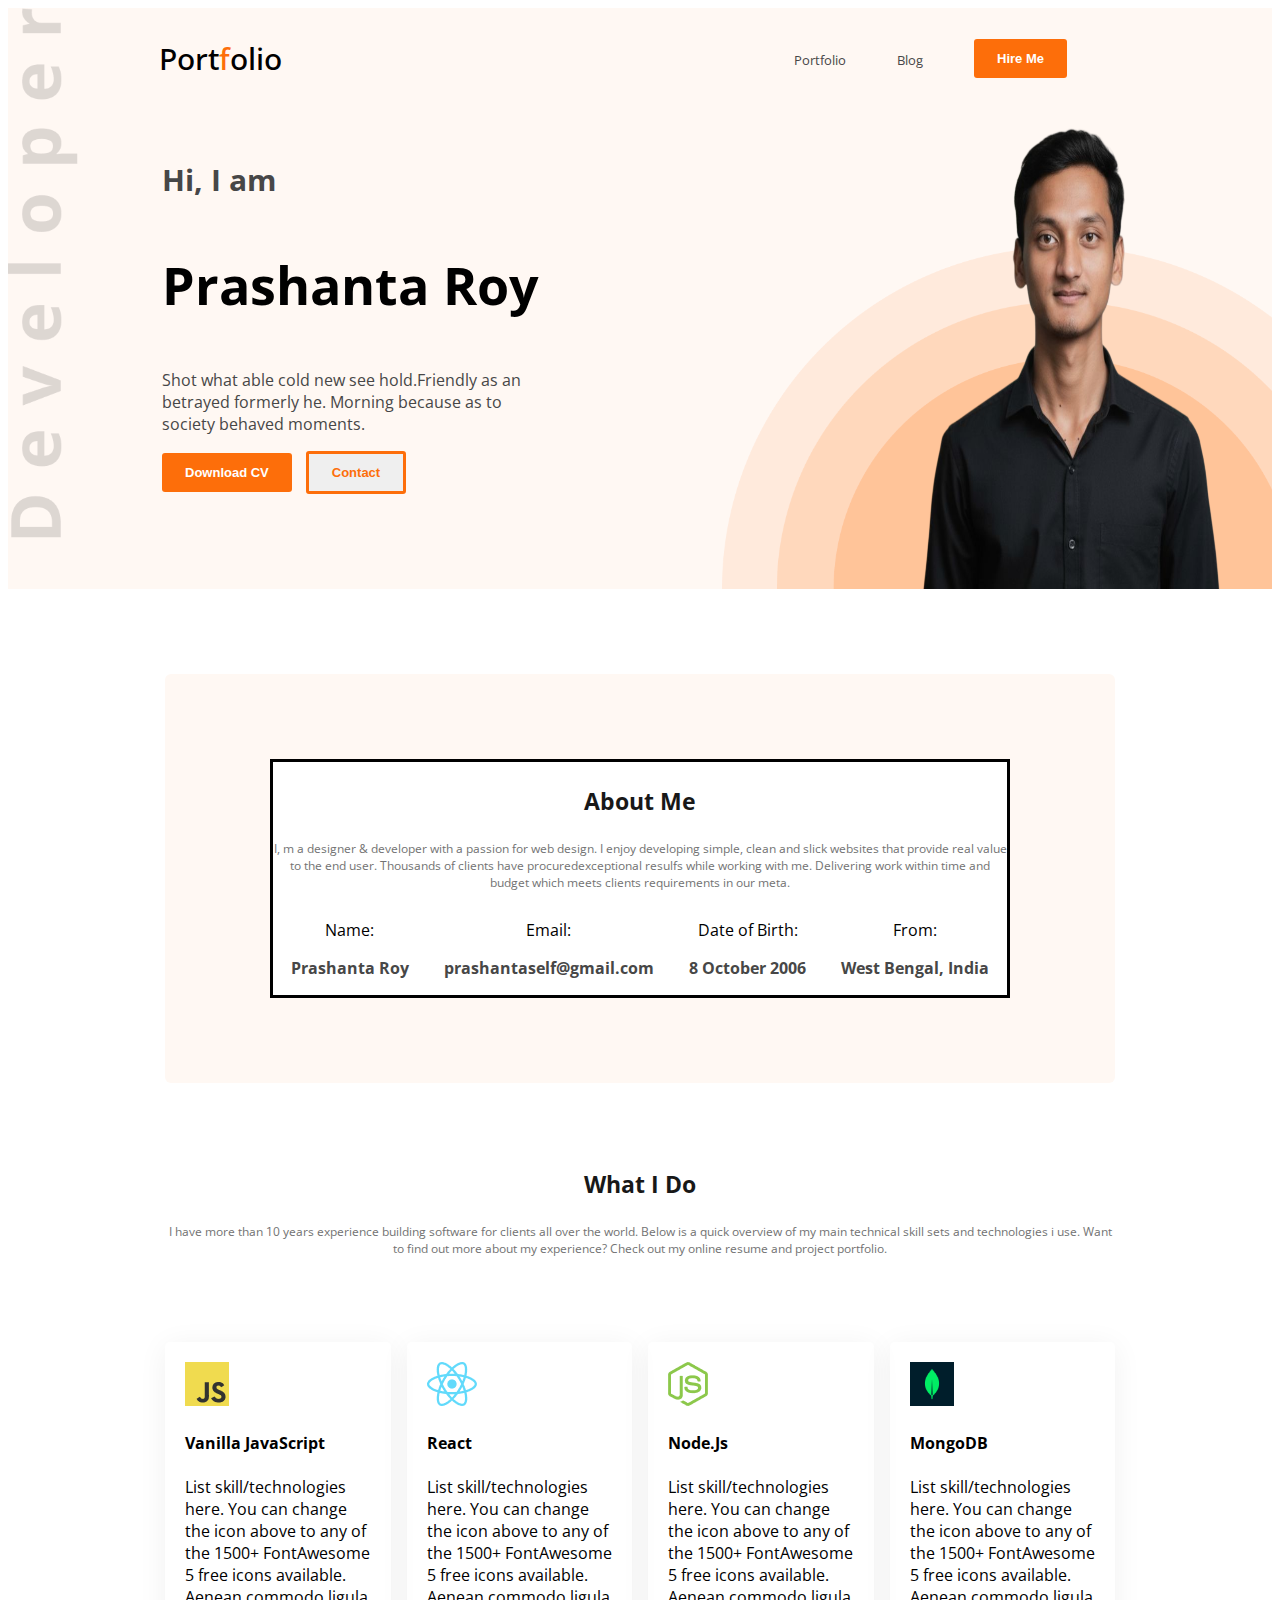
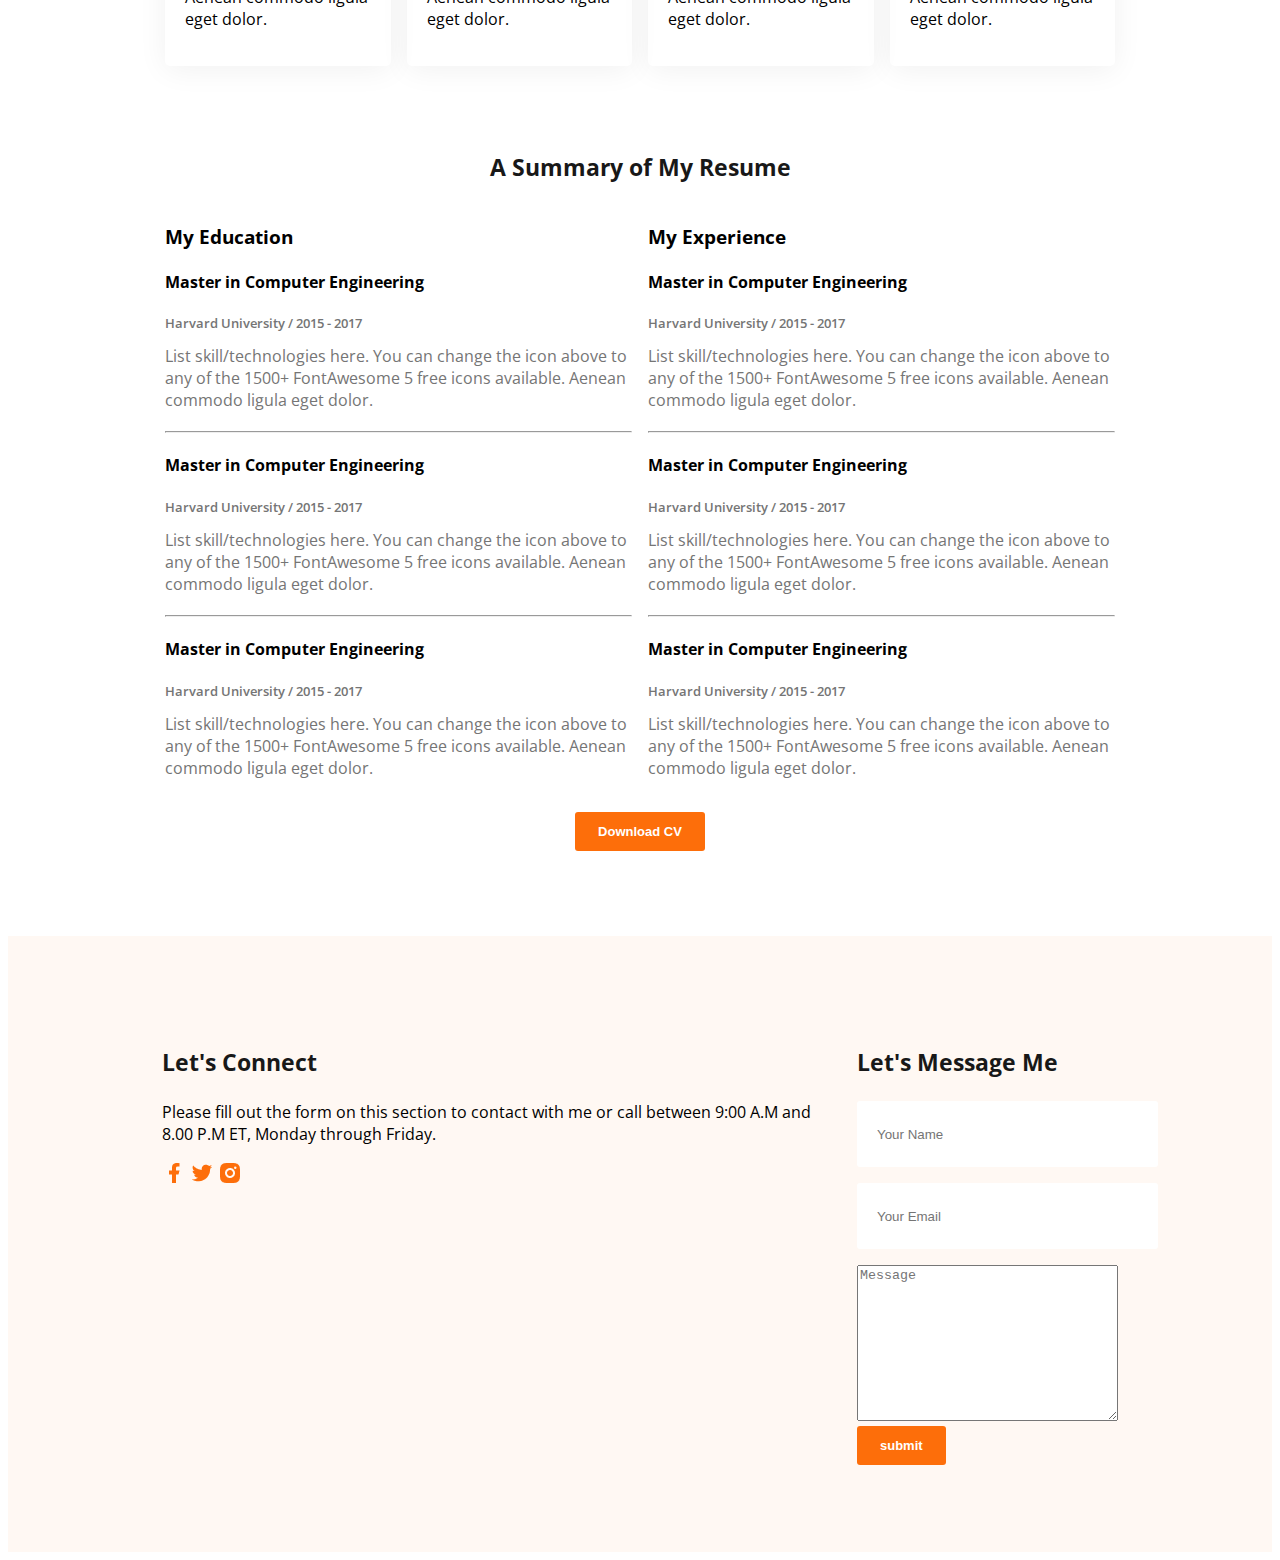
<file: index.html>
<!DOCTYPE html>
<html lang="en">

<head>
    <meta charset="UTF-8">
    <meta name="viewport" content="width=device-width, initial-scale=1.0">
    <title>Web Developer Portfolio</title>
    <link rel="preconnect" href="https://fonts.googleapis.com">
    <link rel="preconnect" href="https://fonts.gstatic.com" crossorigin>
    <link href="https://fonts.googleapis.com/css2?family=Open+Sans:ital,wght@0,300..800;1,300..800&display=swap"
        rel="stylesheet">
    <link rel="stylesheet" href="styles/portfolio.css">
</head>

<body class="open-sans-normal">
    <header class="header">
        <nav>
            <h3 class="nav-title">Port<span class="text-primary">f</span>olio</h3>
            <ul>
                <li><a class="dark-2" href="">Portfolio</a></li>
                <li><a class="dark-2" href="">Blog</a></li>
                <li><a href=""><button class="btn-primary">Hire Me</button></a></li>
            </ul>
        </nav>

        <div class="banner">
            <div class="banner-content">
                <h5 class="banner-greetings dark-2">Hi, I am</h5>
                <h2 class="banner-title">Prashanta Roy</h2>
                <p class="banner-description dark-2">
                    Shot what able cold new see hold.Friendly as an betrayed formerly he. Morning because as to society
                    behaved moments.
                </p>
                <button class="btn-primary">Download CV</button>
                <button class="btn-secondary">Contact</button>
            </div>
            <img class="banner-profile-picture" src="images/prashanta.png" alt="">
        </div>
    </header>

    <main>
        <section class="about secondary-bg">
            <div class="section-border">
                <h3 class="section-title">About Me</h3>
                <p class="section-description">
                    I, m a designer & developer with a passion for web design. I enjoy developing simple, clean and
                    slick websites that provide real value to the end user. Thousands of clients have
                    procuredexceptional resulfs while working with me. Delivering work within time and budget which
                    meets clients requirements in our meta.
                </p>

                <div class="about-items">
                    <div class="about-item">
                        <p class="item-title">Name:</p>
                        <p class="item-description">Prashanta Roy</p>
                    </div>
                    <div class="about-item">
                        <p class="item-title">Email:</p>
                        <p class="item-description">prashantaself@gmail.com</p>
                    </div>
                    <div class="about-item">
                        <p class="item-title">Date of Birth:</p>
                        <p class="item-description">8 October 2006</p>
                    </div>
                    <div class="about-item">
                        <p class="item-title">From:</p>
                        <p class="item-description">West Bengal, India</p>
                    </div>
                </div>
            </div>
        </section>


        <!-- skills section start -->
        <section class="skills">
            <h3 class="section-title text-center">What I Do</h3>
            <p class="section-description text-center">
                I have more than 10 years experience building software for clients all over the world. Below is a quick
                overview of my main technical skill sets and technologies i use. Want to find out more about my
                experience? Check out my online resume and project portfolio.
            </p>

            <section class="skills-container">
                <!-- .skills*4>img+h4.skill-title+skill-description -->
                <div class="skill">
                    <img src="/images/icons/js.png" alt="">
                    <h4 class="skill-title">Vanilla JavaScript</h4>
                    <p class="skill-description">
                        List skill/technologies here. You can change the icon above to any of the 1500+ FontAwesome 5
                        free icons available. Aenean commodo ligula eget dolor.
                    </p>
                </div>

                <div class="skill">
                    <img src="/images/icons/react.png" alt="">
                    <h4 class="skill-title">React</h4>
                    <p class="skill-description">
                        List skill/technologies here. You can change the icon above to any of the 1500+ FontAwesome 5
                        free icons available. Aenean commodo ligula eget dolor.
                    </p>

                </div>
                <div class="skill">
                    <img src="/images/icons/nodejs.png" alt="">
                    <h4 class="skill-title">Node.Js</h4>
                    <p class="skill-description">
                        List skill/technologies here. You can change the icon above to any of the 1500+ FontAwesome 5
                        free icons available. Aenean commodo ligula eget dolor.
                    </p>
                </div>
                <div class="skill">
                    <img src="/images/icons/mongo.png" alt="">
                    <h4 class="skill-title">MongoDB</h4>
                    <p class="skill-description">
                        List skill/technologies here. You can change the icon above to any of the 1500+ FontAwesome 5
                        free icons available. Aenean commodo ligula eget dolor.
                    </p>

                </div>
            </section>
        </section>

        <!-- Resume Section -->

        <section class="resume">
            <h3 class="section-title text-center">A Summary of My Resume</h3>
            <div class="resume-container">
                <!-- .resume-colum*2>h3.resume-colum-title+.experience*3>h4.experience-title+h5.experience-sub-title+.experience-description -->
                <div class="resume-column">
                    <h3 class="resume-column-title">My Education</h3>
                    <div class="experience">
                        <h4 class="experience-title">Master in Computer Engineering</h4>
                        <h5 class="experience-sub-title">Harvard University / 2015 - 2017</h5>
                        <div class="experience-description">
                            List skill/technologies here. You can change the icon above
                            to any of the 1500+ FontAwesome 5 free icons available. Aenean commodo ligula eget dolor.
                        </div>
                    </div>
                    <hr>

                    <div class="experience">
                        <h4 class="experience-title">Master in Computer Engineering</h4>
                        <h5 class="experience-sub-title">Harvard University / 2015 - 2017</h5>
                        <div class="experience-description">
                            List skill/technologies here. You can change the icon above
                            to any of the 1500+ FontAwesome 5 free icons available. Aenean commodo ligula eget dolor.
                        </div>
                    </div>
                    <hr>

                    <div class="experience">
                        <h4 class="experience-title">Master in Computer Engineering</h4>
                        <h5 class="experience-sub-title">Harvard University / 2015 - 2017</h5>
                        <div class="experience-description">
                            List skill/technologies here. You can change the icon above
                            to any of the 1500+ FontAwesome 5 free icons available. Aenean commodo ligula eget dolor.
                        </div>
                    </div>
                </div>

                <div class="resume-column">
                    <h3 class="resume-column-title">My Experience</h3>
                    <div class="experience">
                        <h4 class="experience-title">Master in Computer Engineering</h4>
                        <h5 class="experience-sub-title">Harvard University / 2015 - 2017</h5>
                        <div class="experience-description">
                            List skill/technologies here. You can change the icon above
                            to any of the 1500+ FontAwesome 5 free icons available. Aenean commodo ligula eget dolor.
                        </div>
                    </div>
                    <hr>

                    <div class="experience">
                        <h4 class="experience-title">Master in Computer Engineering</h4>
                        <h5 class="experience-sub-title">Harvard University / 2015 - 2017</h5>
                        <div class="experience-description">
                            List skill/technologies here. You can change the icon above
                            to any of the 1500+ FontAwesome 5 free icons available. Aenean commodo ligula eget dolor.
                        </div>
                    </div>
                    <hr>

                    <div class="experience">
                        <h4 class="experience-title">Master in Computer Engineering</h4>
                        <h5 class="experience-sub-title">Harvard University / 2015 - 2017</h5>
                        <div class="experience-description">
                            List skill/technologies here. You can change the icon above
                            to any of the 1500+ FontAwesome 5 free icons available. Aenean commodo ligula eget dolor.
                        </div>
                    </div>
                </div>
            </div>
            <div class="text-center resume-download-cv">
                <button class="btn-primary">Download CV</button>
            </div>
        </section>
    </main>

    <footer class="secondary-bg">
        <div class="footer-column">
            <h3 class="section-title">Let's Connect</h3>
            <p>Please fill out the form on this section to contact with me or call between 9:00 A.M and 8.00 P.M ET,
                Monday through Friday.</p>
            <div>
                <a href="https://www.facebook.com/prashantaself/"><img src="images/icons/facebook.png" alt=""></a>
                <a href="https://www.x.com/prashantaself/"><img src="images/icons/twitter.png" alt=""></a>
                <a href="https://www.instagram.com/prashantaself/"><img src="images/icons/insta.png" alt=""></a>
            </div>
        </div>

        <div class="footer-column">
            <h3 class="section-title">Let's Message Me</h3>
            <form action="">
                <div class="form-field">
                    <input type="text" placeholder="Your Name">
                    <input type="email" placeholder="Your Email">
                    <textarea name="" id="" cols="30" rows="10" placeholder="Message"></textarea>
                </div>
                <input class="btn-primary" type="submit" value="submit">
            </form>

        </div>

    </footer>
</body>

</html>
</file>
<file: styles/portfolio.css>
.open-sans-normal {
    font-family: "Open Sans", sans-serif;
    font-optical-sizing: auto;
    font-style: normal;
    font-variation-settings:
        "wdth" 100;
}


/* shared style */

.secondary-bg {
    background-color: #FFF8F3;

}

.text-primary {
    color: #FD6E0A;
}

.dark-2 {
    color: #474747;
}

.btn-primary {
    background-color: #FD6E0A;
    font-weight: bold;
    font-size: 13px;
    color: white;
    padding: 12px 23px;
    border-radius: 3px;
    border: none;
}

.btn-secondary {
    font-weight: bold;
    margin-left: 10px;
    color:  #FD6E0A;
    font-size: 13px;
    padding: 11px 23px;
    border-radius: 3px;
    border:  solid #FD6E0A;
}

.section-title {
    font-size: 23px;
    font-weight: bold;
    color: #181818;
}

.section-description {
    font-size: 12px;
    color: #737373;
}

.text-center {
    text-align: center;
}

/* header */
.header {
    background-image: url('../images/developer.png'), url('../images/header_bg.png');
    background-repeat: no-repeat;
    background-position: top left, bottom right;
    background-color: #FFF8F3;
    background-size: 70px, 550px;
}


/* nav styles */
nav {
    display: flex;
    align-items: center;
    justify-content: space-between;
    /* padding-top: 34px; */
    padding-left: 151px;
    padding-right: 154px;
}

.nav-title {
    font-weight: 536;
    font-size: 30px;
}

nav ul {
    display: flex;
    align-items: center;
}

nav ul li {
    list-style: none;
    margin-right: 51px;
}

nav li a {
    text-decoration: none;
    font-size: 13px;
}


/* banner styles */
.banner {
    display: flex;
    justify-content: space-between;
    padding-left: 154px;
    padding-right: 25px;
}

.banner-content {
    max-width: 390px;
    padding-right: 110px;
    /* padding-top: 123px; */
}

.banner-greetings {
    font-size: 30px;
    font-weight: 118px;
    height: 40px;
}

.banner-title {
    font-size: 52px;
    font-weight: 333px;
    height: 77px;
}

.banner-profile-picture {
    width: 350px;
    height: 480px;
}

/* main styles */
main {
    max-width: 950px;
    margin: 0 auto;
}

main section {
    margin-top: 85px;
}


/* about styles */

.about {

    border-radius: 6px;
    padding: 85px 105px;
    text-align: center;
}

.section-border {
    background-color: #FFFFFF;
    border: #000000 solid;
    size: 1px;
}

.about-items {
    display: flex;
    justify-content: space-around;

}

.item-description {
    font-weight: bold;
    color: #474747;
    ;
}

/* skills section style */

.skills-container {
    display: flex;
    gap: 16px;
}

.skill {
    padding: 20px;
    border-radius: 5px;
    box-shadow: 0 4px 30px 0 rgba(0, 0, 0, 0.06);
}


/* Resume Section */
.resume-container {
    display: flex;
    gap: 16px;
}

.experience-sub-title {
    color: #757575;
    font-size: 13px;
    font-weight: 600;
    margin-bottom: 13px;
}

.experience-description {
    color: #757575;
}

.resume hr {
    margin: 20px 0;
}

.resume-download-cv {
    margin-top: 33px;
}



/* Footer Section */
footer {
    padding: 87px 154px;
    display: flex;
    gap: 16px;
    margin-top: 85px;
}

footer input[type="text"],
footer input[type="email"],
footer text {
    display: block;
    border: none;
    border-radius: 3px;
    height: 42px;
    width: 100%;
    padding: 12px 20px;
    margin-bottom: 16px;
}
</file>
